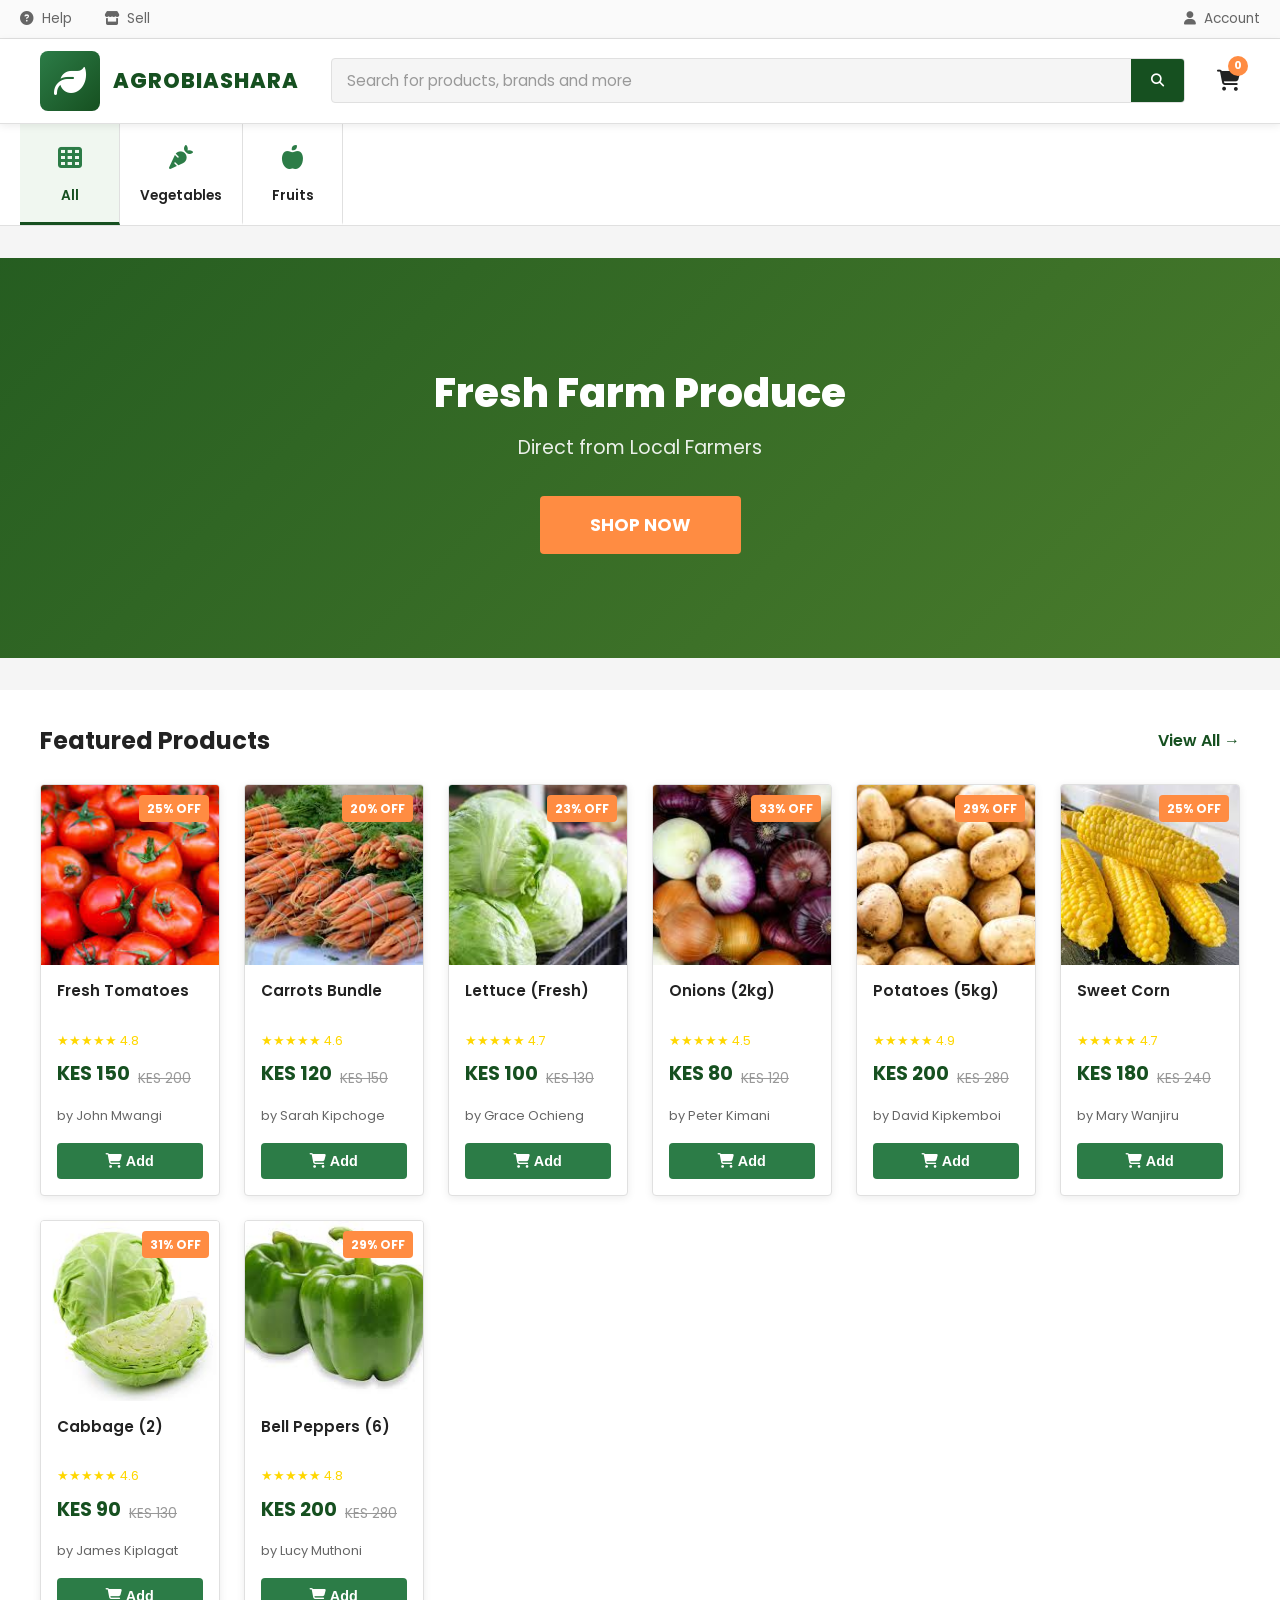
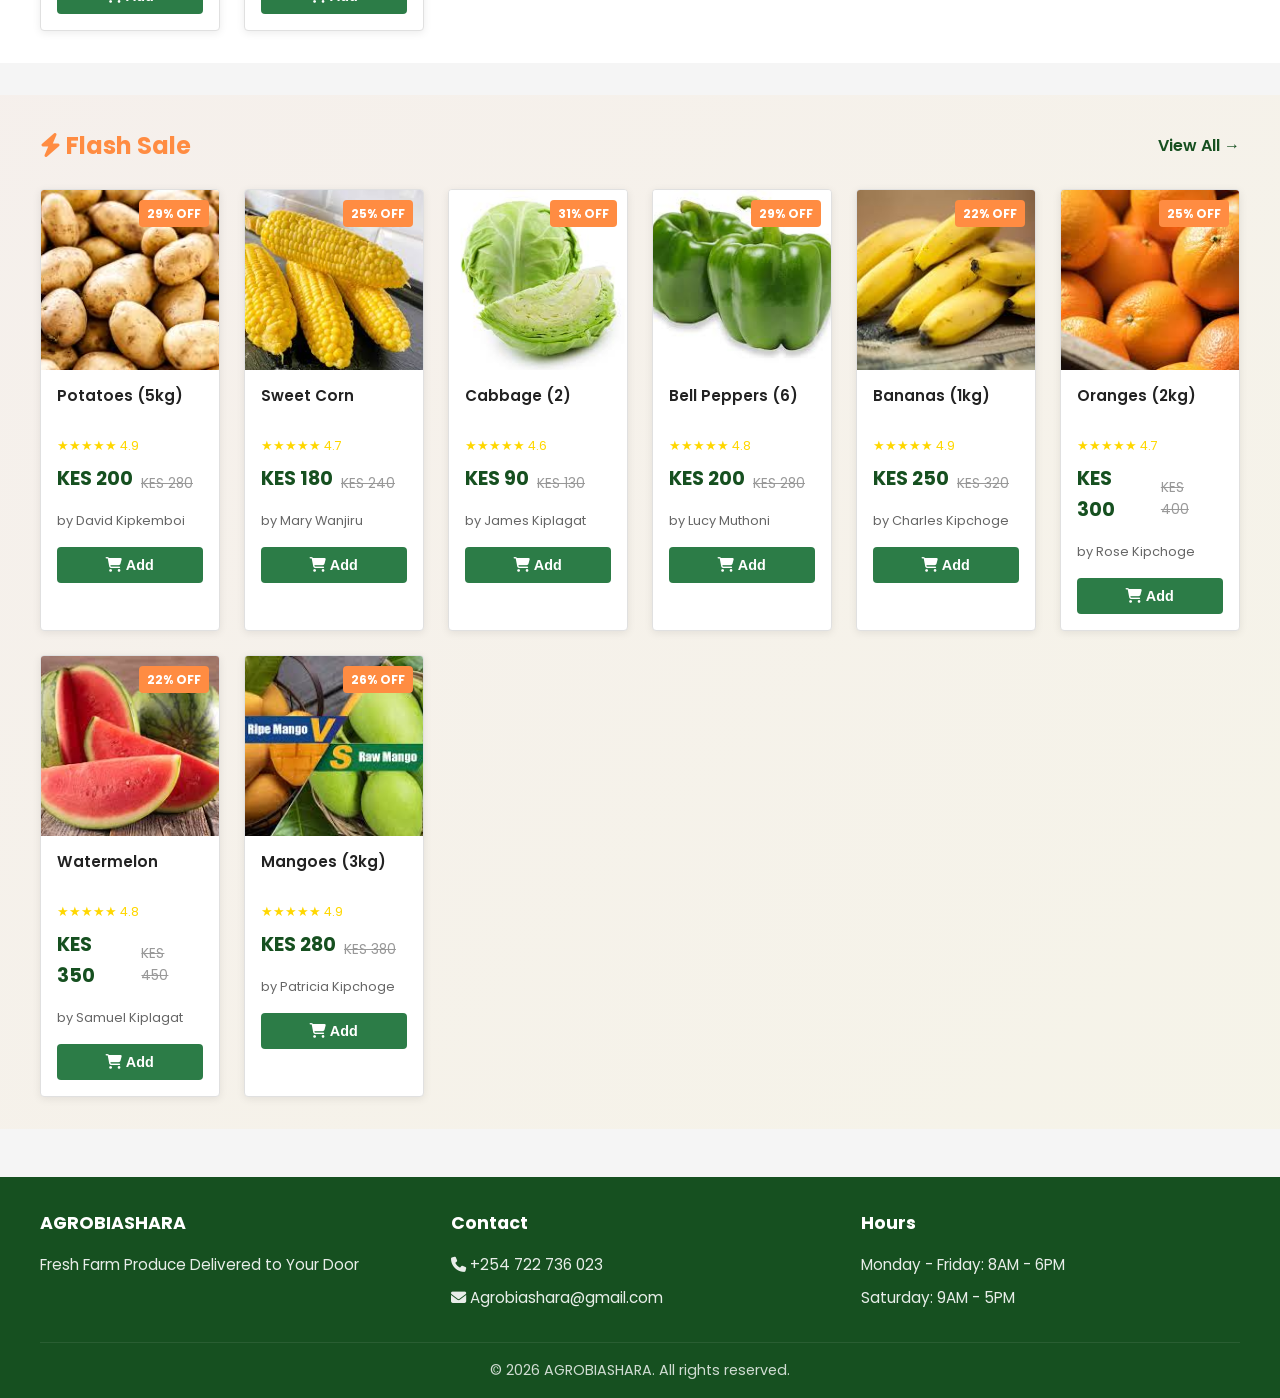
<file: index.html>
<!DOCTYPE html>
<html lang="en">
<head>
    <meta charset="UTF-8">
    <meta name="viewport" content="width=device-width, initial-scale=1.0">
    <title>AGROBIASHARA - Fresh Farm Produce</title>
    <link rel="stylesheet" href="css/style.css">
    <link rel="stylesheet" href="https://cdnjs.cloudflare.com/ajax/libs/font-awesome/6.4.0/css/all.min.css">
    <link href="https://fonts.googleapis.com/css2?family=Poppins:wght@300;400;500;600;700;800&display=swap" rel="stylesheet">
</head>
<body>
    <!-- Top Navigation Bar -->
    <div class="top-nav">
        <div class="container-fluid">
            <div class="nav-left">
                <a href="#help" class="nav-link"><i class="fas fa-question-circle"></i> Help</a>
                <a href="pages/register.html?role=farmer" class="nav-link"><i class="fas fa-store"></i> Sell</a>
            </div>
            <div class="nav-right">
                <a href="pages/login.html" class="nav-link"><i class="fas fa-user"></i> Account</a>
            </div>
        </div>
    </div>

    <!-- Main Header -->
    <header class="main-header">
        <div class="container-fluid">
            <div class="header-content">
                <!-- Logo -->
                <!-- [img src="images/logo.png" alt="AGROBIASHARA Logo" style="width:60px; height:60px; border-radius:8px;"] -->
                <a href="index.html" class="logo">
                    <div class="logo-placeholder">
                        <i class="fas fa-leaf"></i>
                    </div>
                    <span class="logo-text">AGROBIASHARA</span>
                </a>

                <!-- Search Bar -->
                <div class="search-bar">
                    <input type="text" placeholder="Search for products, brands and more" id="searchInput">
                    <button class="search-btn" onclick="searchProducts()" title="Search products"><i class="fas fa-search"></i></button>
                </div>

                <!-- Header Right -->
                <div class="header-right">
                    <a href="pages/cart.html" class="header-icon" title="Shopping Cart">
                        <i class="fas fa-shopping-cart"></i>
                        <span class="cart-badge" id="cartBadge">0</span>
                    </a>
                </div>
            </div>
        </div>
    </header>

    <!-- Categories -->
    <section class="categories">
        <div class="container-fluid">
            <div class="categories-scroll">
                <div class="category-item active" onclick="filterByCategory('all')">
                    <div class="category-icon">
                        <i class="fas fa-th"></i>
                    </div>
                    <span>All</span>
                </div>
                <div class="category-item" onclick="filterByCategory('vegetables')">
                    <div class="category-icon">
                        <i class="fas fa-carrot"></i>
                    </div>
                    <span>Vegetables</span>
                </div>
                <div class="category-item" onclick="filterByCategory('fruits')">
                    <div class="category-icon">
                        <i class="fas fa-apple-alt"></i>
                    </div>
                    <span>Fruits</span>
                </div>
            </div>
        </div>
    </section>

    <!-- Hero Banner -->
    <!-- [img src="images/hero-banner.jpg" alt="Fresh Farm Produce" style="width:100%; height:400px; object-fit:cover;"] -->
    <section class="hero-banner">
        <div class="banner-content">
            <h1>Fresh Farm Produce</h1>
            <p>Direct from Local Farmers</p>
            <a href="pages/products.html" class="btn-shop-now" title="Start shopping">SHOP NOW</a>
        </div>
    </section>

    <!-- Featured Products -->
    <section class="featured-section">
        <div class="container-fluid">
            <div class="section-header">
                <h2>Featured Products</h2>
                <a href="pages/products.html" class="view-all" title="View all products">View All →</a>
            </div>
            <div class="products-container" id="featuredProducts">
                <!-- Products loaded by JavaScript -->
            </div>
        </div>
    </section>

    <!-- Flash Sale -->
    <section class="flash-sale">
        <div class="container-fluid">
            <div class="section-header">
                <h2><i class="fas fa-bolt"></i> Flash Sale</h2>
                <a href="pages/products.html" class="view-all" title="View all flash sales">View All →</a>
            </div>
            <div class="products-container" id="flashSaleProducts">
                <!-- Flash sale products loaded by JavaScript -->
            </div>
        </div>
    </section>

    <!-- Footer -->
    <footer class="footer">
        <div class="container-fluid">
            <div class="footer-content">
                <div class="footer-section">
                    <h4>AGROBIASHARA</h4>
                    <p>Fresh Farm Produce Delivered to Your Door</p>
                </div>
                <div class="footer-section">
                    <h4>Contact</h4>
                    <p><i class="fas fa-phone"></i> +254 722 736 023</p>
                    <p><i class="fas fa-envelope"></i> Agrobiashara@gmail.com</p>
                </div>
                <div class="footer-section">
                    <h4>Hours</h4>
                    <p>Monday - Friday: 8AM - 6PM</p>
                    <p>Saturday: 9AM - 5PM</p>
                </div>
            </div>
            <div class="footer-bottom">
                <p>&copy; 2026 AGROBIASHARA. All rights reserved.</p>
            </div>
        </div>
    </footer>

    <script src="js/main.js"></script>
</body>
</html>
</file>
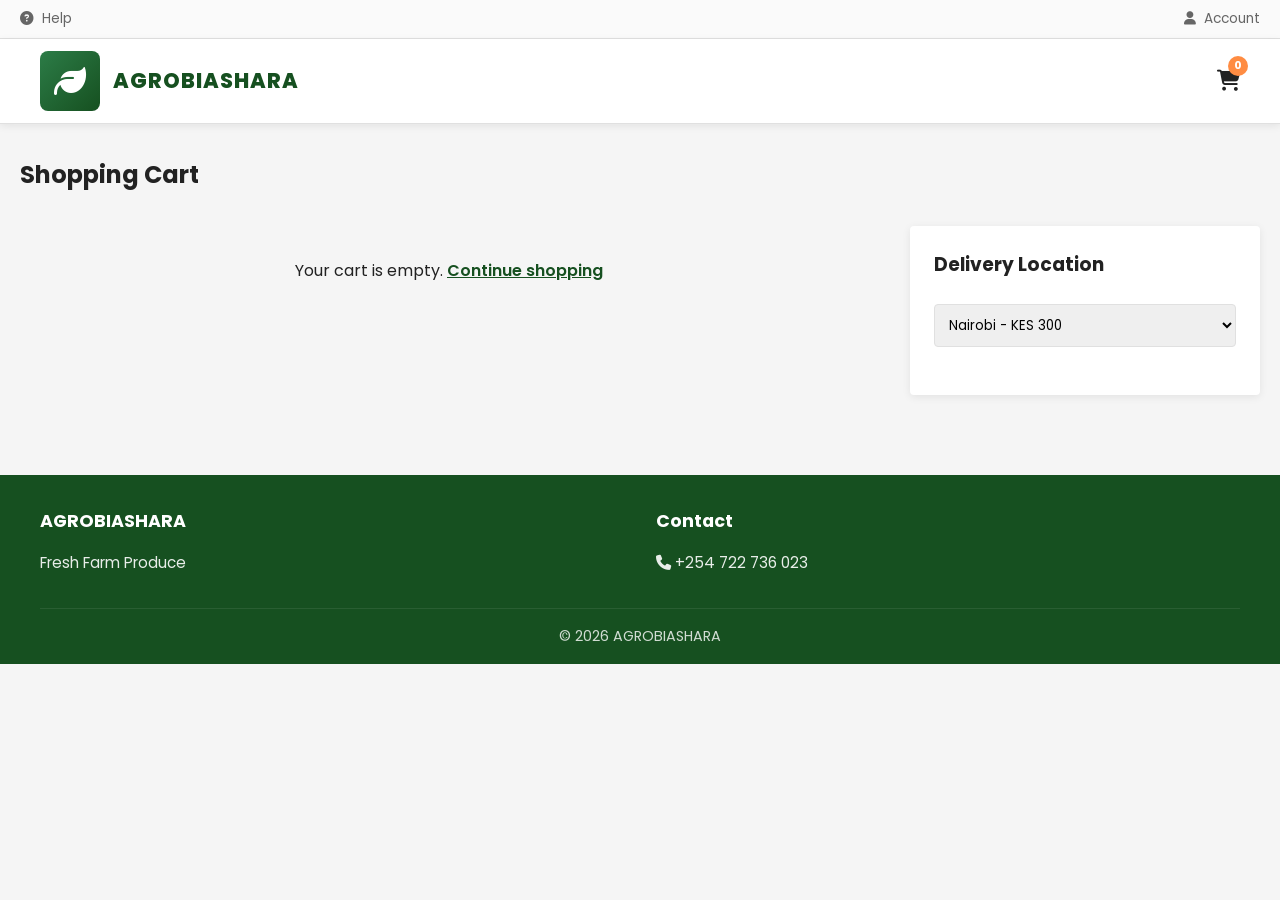
<file: pages/cart.html>
<!DOCTYPE html>
<html lang="en">
<head>
    <meta charset="UTF-8">
    <meta name="viewport" content="width=device-width, initial-scale=1.0">
    <title>Cart - AGROBIASHARA</title>
    <link rel="stylesheet" href="../css/style.css">
    <link rel="stylesheet" href="https://cdnjs.cloudflare.com/ajax/libs/font-awesome/6.4.0/css/all.min.css">
    <link href="https://fonts.googleapis.com/css2?family=Poppins:wght@300;400;500;600;700;800&display=swap" rel="stylesheet">
</head>
<body>
    <!-- Top Navigation -->
    <div class="top-nav">
        <div class="container-fluid">
            <div class="nav-left">
                <a href="#help" class="nav-link"><i class="fas fa-question-circle"></i> Help</a>
            </div>
            <div class="nav-right">
                <a href="login.html" class="nav-link"><i class="fas fa-user"></i> Account</a>
            </div>
        </div>
    </div>

    <!-- Main Header -->
    <header class="main-header">
        <div class="container-fluid">
            <div class="header-content">
                <!-- [img src="../images/logo.png" alt="AGROBIASHARA Logo" style="width:60px; height:60px; border-radius:8px;"] -->
                <a href="../index.html" class="logo">
                    <div class="logo-placeholder">
                        <i class="fas fa-leaf"></i>
                    </div>
                    <span class="logo-text">AGROBIASHARA</span>
                </a>
                <div style="flex: 1;"></div>
                <div class="header-right">
                    <a href="cart.html" class="header-icon" title="Shopping Cart">
                        <i class="fas fa-shopping-cart"></i>
                        <span class="cart-badge" id="cartBadge">0</span>
                    </a>
                </div>
            </div>
        </div>
    </header>

    <!-- Cart Content -->
    <section style="padding: 2rem 20px; max-width: 1400px; margin: 0 auto;">
        <h1 style="margin-bottom: 2rem;">Shopping Cart</h1>
        
        <div style="display: grid; grid-template-columns: 1fr 350px; gap: 2rem;">
            <div id="cartItems">
                <!-- Cart items loaded by JavaScript -->
            </div>

            <div>
                <div style="background: white; padding: 1.5rem; border-radius: 4px; box-shadow: var(--shadow);">
                    <h3 style="margin-bottom: 1.5rem;">Delivery Location</h3>
                    <select id="deliveryLocation" onchange="loadCart()" style="width: 100%; padding: 10px; border: 1px solid var(--border-color); border-radius: 4px; margin-bottom: 1.5rem; font-family: 'Poppins', sans-serif;" title="Select delivery location">
                        <option value="Nairobi">Nairobi - KES 300</option>
                        <option value="Kiambu">Kiambu - KES 400</option>
                        <option value="Nakuru">Nakuru - KES 600</option>
                        <option value="Kisumu">Kisumu - KES 800</option>
                        <option value="Mombasa">Mombasa - KES 900</option>
                        <option value="Kericho">Kericho - KES 700</option>
                        <option value="Eldoret">Eldoret - KES 750</option>
                        <option value="Machakos">Machakos - KES 500</option>
                        <option value="Nyeri">Nyeri - KES 550</option>
                        <option value="Thika">Thika - KES 350</option>
                        <option value="Naivasha">Naivasha - KES 550</option>
                        <option value="Meru">Meru - KES 850</option>
                        <option value="Kakamega">Kakamega - KES 900</option>
                        <option value="Other">Other - KES 1000</option>
                    </select>

                    <div id="cartSummary">
                        <!-- Summary loaded by JavaScript -->
                    </div>
                </div>
            </div>
        </div>
    </section>

    <!-- Footer -->
    <footer class="footer">
        <div class="container-fluid">
            <div class="footer-content">
                <div class="footer-section">
                    <h4>AGROBIASHARA</h4>
                    <p>Fresh Farm Produce</p>
                </div>
                <div class="footer-section">
                    <h4>Contact</h4>
                    <p><i class="fas fa-phone"></i> +254 722 736 023</p>
                </div>
            </div>
            <div class="footer-bottom">
                <p>&copy; 2026 AGROBIASHARA</p>
            </div>
        </div>
    </footer>

    <script src="../js/main.js"></script>
</body>
</html>
</file>
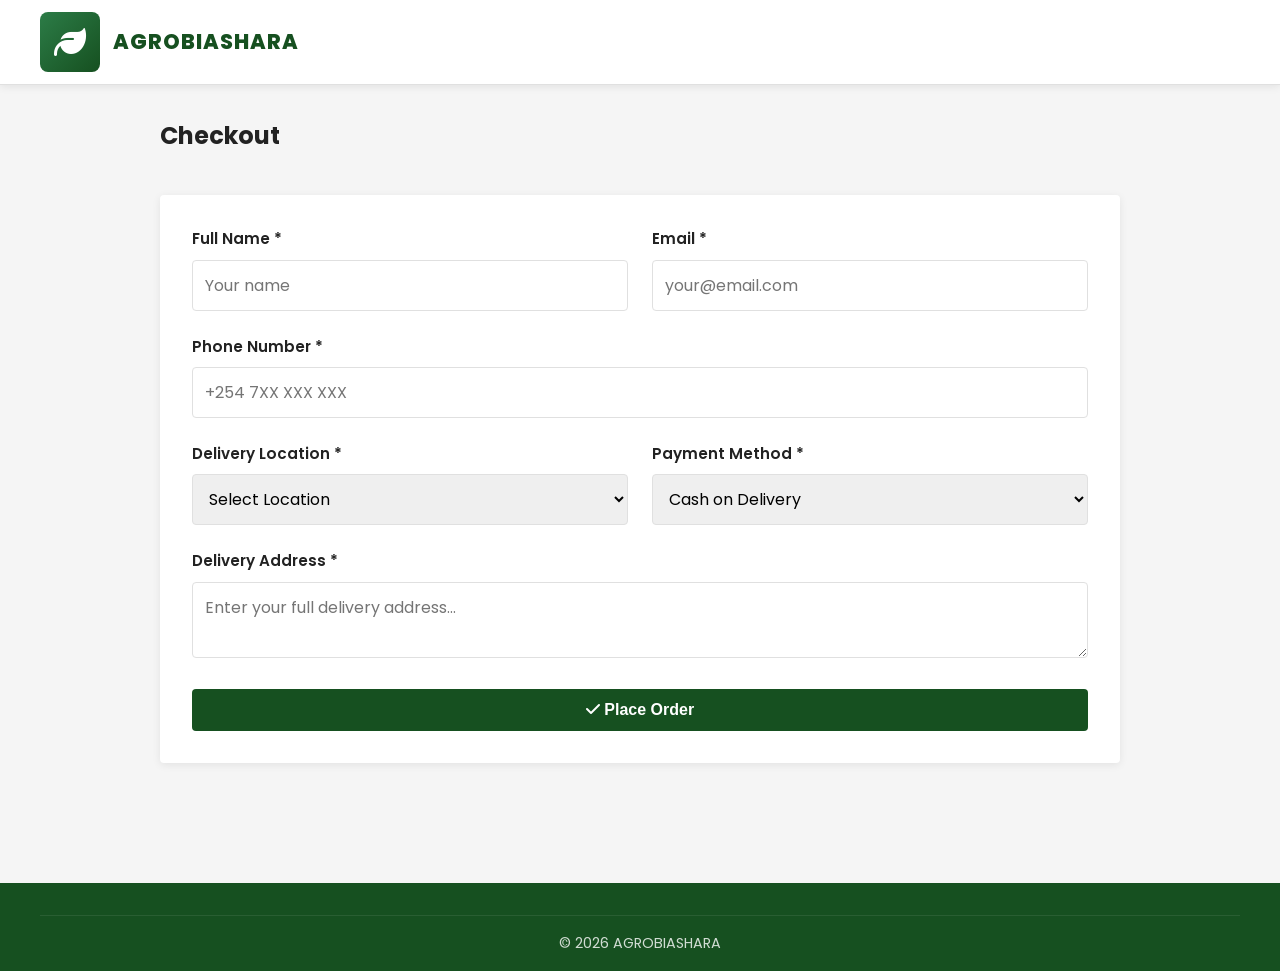
<file: pages/checkout.html>
<!DOCTYPE html>
<html lang="en">
<head>
    <meta charset="UTF-8">
    <meta name="viewport" content="width=device-width, initial-scale=1.0">
    <title>Checkout - AGROBIASHARA</title>
    <link rel="stylesheet" href="../css/style.css">
    <link rel="stylesheet" href="https://cdnjs.cloudflare.com/ajax/libs/font-awesome/6.4.0/css/all.min.css">
    <link href="https://fonts.googleapis.com/css2?family=Poppins:wght@300;400;500;600;700;800&display=swap" rel="stylesheet">
</head>
<body>
    <!-- Main Header -->
    <header class="main-header">
        <div class="container-fluid">
            <div class="header-content">
                <!-- [img src="../images/logo.png" alt="AGROBIASHARA Logo" style="width:60px; height:60px; border-radius:8px;"] -->
                <a href="../index.html" class="logo">
                    <div class="logo-placeholder">
                        <i class="fas fa-leaf"></i>
                    </div>
                    <span class="logo-text">AGROBIASHARA</span>
                </a>
            </div>
        </div>
    </header>

    <!-- Checkout Form -->
    <section style="padding: 2rem 20px; max-width: 1000px; margin: 0 auto;">
        <h1 style="margin-bottom: 2rem;">Checkout</h1>
        
        <form id="checkoutForm" class="form-container" style="max-width: 100%; background: white;">
            <div style="display: grid; grid-template-columns: 1fr 1fr; gap: 1.5rem;">
                <div class="form-group">
                    <label>Full Name *</label>
                    <input type="text" required placeholder="Your name" title="Enter your full name">
                </div>
                <div class="form-group">
                    <label>Email *</label>
                    <input type="email" required placeholder="your@email.com" title="Enter your email address">
                </div>
            </div>

            <div class="form-group">
                <label>Phone Number *</label>
                <input type="tel" required placeholder="+254 7XX XXX XXX" title="Enter your phone number">
            </div>

            <div style="display: grid; grid-template-columns: 1fr 1fr; gap: 1.5rem;">
                <div class="form-group">
                    <label>Delivery Location *</label>
                    <select id="deliveryLocation" required title="Select delivery location">
                        <option value="">Select Location</option>
                        <option value="Nairobi">Nairobi</option>
                        <option value="Kiambu">Kiambu</option>
                        <option value="Nakuru">Nakuru</option>
                        <option value="Kisumu">Kisumu</option>
                        <option value="Mombasa">Mombasa</option>
                        <option value="Kericho">Kericho</option>
                        <option value="Eldoret">Eldoret</option>
                        <option value="Machakos">Machakos</option>
                        <option value="Nyeri">Nyeri</option>
                        <option value="Thika">Thika</option>
                        <option value="Naivasha">Naivasha</option>
                        <option value="Meru">Meru</option>
                        <option value="Kakamega">Kakamega</option>
                        <option value="Other">Other</option>
                    </select>
                </div>
                <div class="form-group">
                    <label>Payment Method *</label>
                    <select required title="Select payment method">
                        <option value="cash">Cash on Delivery</option>
                        <option value="mpesa">M-Pesa</option>
                    </select>
                </div>
            </div>

            <div class="form-group">
                <label>Delivery Address *</label>
                <textarea required placeholder="Enter your full delivery address..." title="Enter your delivery address"></textarea>
            </div>

            <button type="button" class="form-submit" onclick="processCheckout()" title="Place your order">
                <i class="fas fa-check"></i> Place Order
            </button>
        </form>
    </section>

    <!-- Footer -->
    <footer class="footer">
        <div class="container-fluid">
            <div class="footer-bottom">
                <p>&copy; 2026 AGROBIASHARA</p>
            </div>
        </div>
    </footer>

    <script src="../js/main.js"></script>
</body>
</html>
</file>
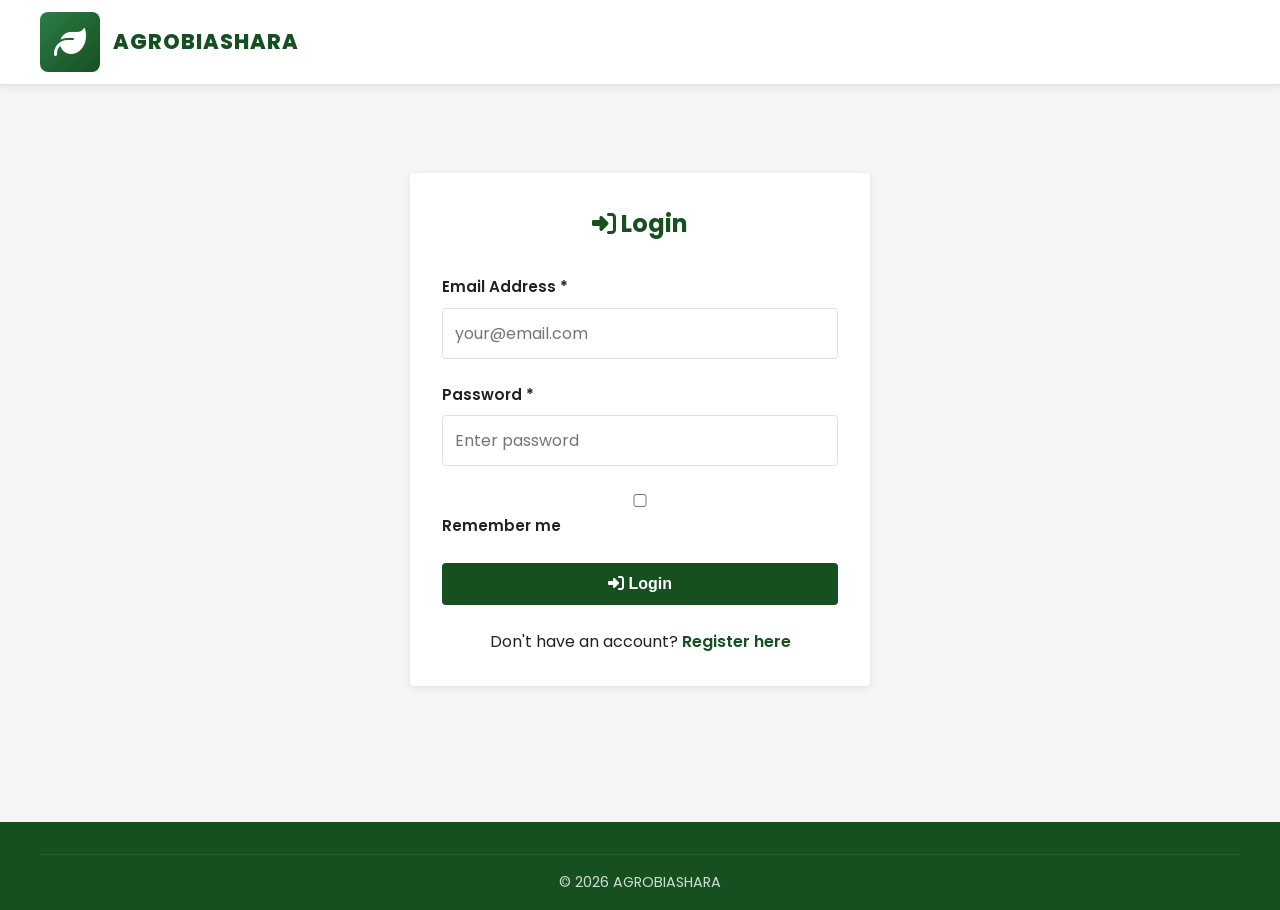
<file: pages/login.html>
<!DOCTYPE html>
<html lang="en">
<head>
    <meta charset="UTF-8">
    <meta name="viewport" content="width=device-width, initial-scale=1.0">
    <title>Login - AGROBIASHARA</title>
    <link rel="stylesheet" href="../css/style.css">
    <link rel="stylesheet" href="https://cdnjs.cloudflare.com/ajax/libs/font-awesome/6.4.0/css/all.min.css">
    <link href="https://fonts.googleapis.com/css2?family=Poppins:wght@300;400;500;600;700;800&display=swap" rel="stylesheet">
</head>
<body>
    <!-- Main Header -->
    <header class="main-header">
        <div class="container-fluid">
            <div class="header-content">
                <!-- [img src="../images/logo.png" alt="AGROBIASHARA Logo" style="width:60px; height:60px; border-radius:8px;"] -->
                <a href="../index.html" class="logo">
                    <div class="logo-placeholder">
                        <i class="fas fa-leaf"></i>
                    </div>
                    <span class="logo-text">AGROBIASHARA</span>
                </a>
            </div>
        </div>
    </header>

    <!-- Login Form -->
    <section style="padding: 3rem 20px; max-width: 500px; margin: 0 auto;">
        <div class="form-container">
            <h2 style="text-align: center; margin-bottom: 2rem; color: var(--primary-green);">
                <i class="fas fa-sign-in-alt"></i> Login
            </h2>
            
            <form onsubmit="handleLogin(event)" title="Login form">
                <div class="form-group">
                    <label>Email Address *</label>
                    <input type="email" required placeholder="your@email.com" title="Enter your email">
                </div>

                <div class="form-group">
                    <label>Password *</label>
                    <input type="password" required placeholder="Enter password" title="Enter your password">
                </div>

                <div class="form-group">
                    <label>
                        <input type="checkbox" title="Remember me"> Remember me
                    </label>
                </div>

                <button type="submit" class="form-submit" title="Sign in to your account">
                    <i class="fas fa-sign-in-alt"></i> Login
                </button>
            </form>

            <div style="text-align: center; margin-top: 1.5rem;">
                <p>Don't have an account? <a href="register.html" style="color: var(--primary-green); font-weight: 600; text-decoration: none;" title="Create new account">Register here</a></p>
            </div>
        </div>
    </section>

    <!-- Footer -->
    <footer class="footer">
        <div class="container-fluid">
            <div class="footer-bottom">
                <p>&copy; 2026 AGROBIASHARA</p>
            </div>
        </div>
    </footer>

    <script src="../js/main.js"></script>
</body>
</html>
</file>
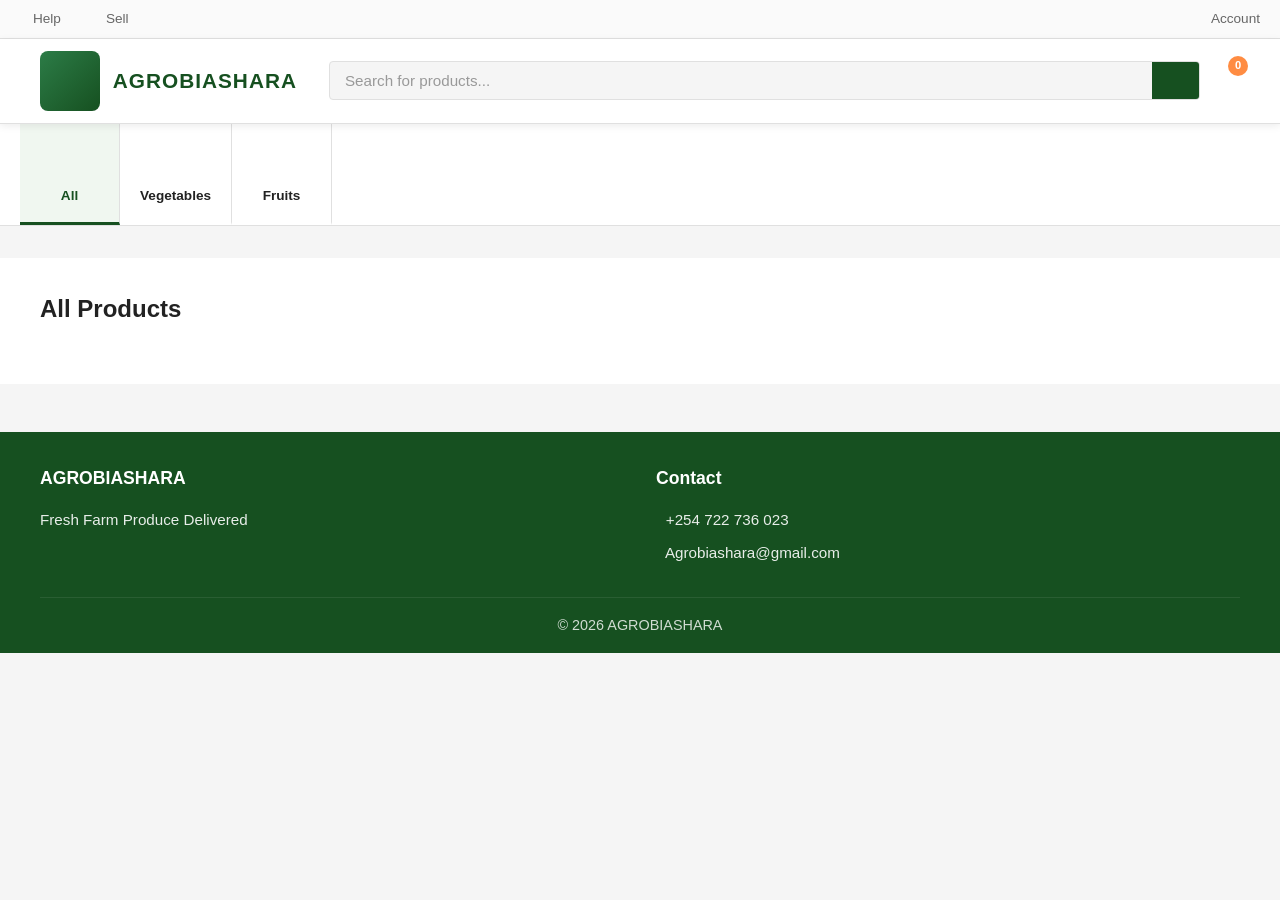
<file: pages/order-confirmation.html>
<!DOCTYPE html>
<html lang="en">
<head>
    <meta charset="UTF-8">
    <meta name="viewport" content="width=device-width, initial-scale=1.0">
    <title>Order Confirmed - AGROBIASHARA</title>
    <link rel="stylesheet" href="../css/style.css">
    <link rel="stylesheet" href="https://cdnjs.cloudflare.com/ajax/libs/font-awesome/6.4.0/css/all.min.css">
    <link href="https://fonts.googleapis.com/css2?family=Poppins:wght@300;400;500;600;700;800&display=swap" rel="stylesheet">
</head>
<body>
    <!-- Main Header -->
    <header class="main-header">
        <div class="container-fluid">
            <div class="header-content">
                <!-- [img src="../images/logo.png" alt="AGROBIASHARA Logo" style="width:60px; height:60px; border-radius:8px;"] -->
                <a href="../index.html" class="logo">
                    <div class="logo-placeholder">
                        <i class="fas fa-leaf"></i>
                    </div>
                    <span class="logo-text">AGROBIASHARA</span>
                </a>
            </div>
        </div>
    </header>

    <!-- Order Confirmation -->
    <section style="padding: 3rem 20px; max-width: 800px; margin: 0 auto; text-align: center;">
        <div id="orderDetails">
            <!-- Order details loaded by JavaScript -->
        </div>
    </section>

    <!-- Footer -->
    <footer class="footer">
        <div class="container-fluid">
            <div class="footer-bottom">
                <p>&copy; 2026 AGROBIASHARA</p>
            </div>
        </div>
    </footer>

    <script src="../js/main.js"></script>
</body>
</html>
</file>
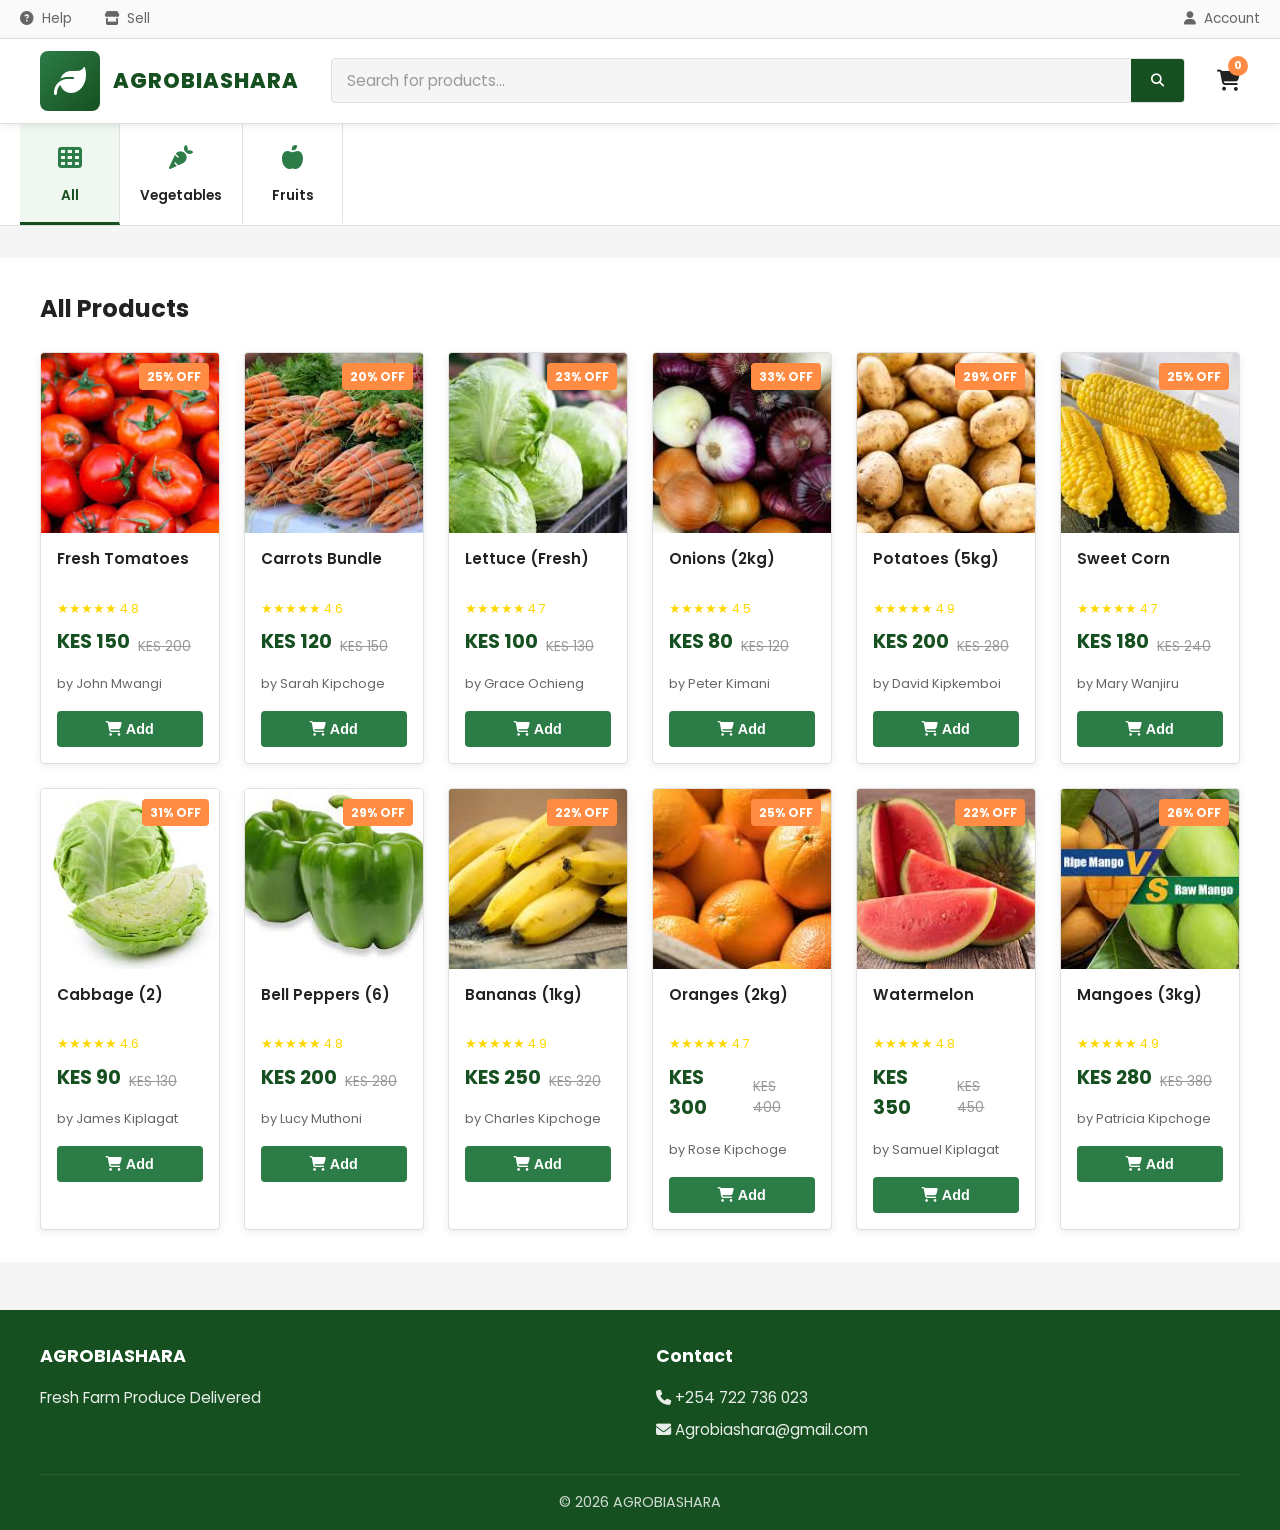
<file: pages/products.html>
<!DOCTYPE html>
<html lang="en">
<head>
    <meta charset="UTF-8">
    <meta name="viewport" content="width=device-width, initial-scale=1.0">
    <title>Products - AGROBIASHARA</title>
    <link rel="stylesheet" href="../css/style.css">
    <link rel="stylesheet" href="https://cdnjs.cloudflare.com/ajax/libs/font-awesome/6.4.0/css/all.min.css">
    <link href="https://fonts.googleapis.com/css2?family=Poppins:wght@300;400;500;600;700;800&display=swap" rel="stylesheet">
</head>
<body>
    <!-- Top Navigation -->
    <div class="top-nav">
        <div class="container-fluid">
            <div class="nav-left">
                <a href="#help" class="nav-link"><i class="fas fa-question-circle"></i> Help</a>
                <a href="register.html?role=farmer" class="nav-link"><i class="fas fa-store"></i> Sell</a>
            </div>
            <div class="nav-right">
                <a href="login.html" class="nav-link"><i class="fas fa-user"></i> Account</a>
            </div>
        </div>
    </div>

    <!-- Main Header -->
    <header class="main-header">
        <div class="container-fluid">
            <div class="header-content">
                <!-- [img src="../images/logo.png" alt="AGROBIASHARA Logo" style="width:60px; height:60px; border-radius:8px;"] -->
                <a href="../index.html" class="logo">
                    <div class="logo-placeholder">
                        <i class="fas fa-leaf"></i>
                    </div>
                    <span class="logo-text">AGROBIASHARA</span>
                </a>
                <div class="search-bar">
                    <input type="text" placeholder="Search for products..." id="searchInput">
                    <button class="search-btn" onclick="searchProducts()" title="Search products"><i class="fas fa-search"></i></button>
                </div>
                <div class="header-right">
                    <a href="cart.html" class="header-icon" title="Shopping Cart">
                        <i class="fas fa-shopping-cart"></i>
                        <span class="cart-badge" id="cartBadge">0</span>
                    </a>
                </div>
            </div>
        </div>
    </header>

    <!-- Categories -->
    <section class="categories">
        <div class="container-fluid">
            <div class="categories-scroll">
                <div class="category-item active" onclick="filterByCategory('all')">
                    <div class="category-icon"><i class="fas fa-th"></i></div>
                    <span>All</span>
                </div>
                <div class="category-item" onclick="filterByCategory('vegetables')">
                    <div class="category-icon"><i class="fas fa-carrot"></i></div>
                    <span>Vegetables</span>
                </div>
                <div class="category-item" onclick="filterByCategory('fruits')">
                    <div class="category-icon"><i class="fas fa-apple-alt"></i></div>
                    <span>Fruits</span>
                </div>
            </div>
        </div>
    </section>

    <!-- Products -->
    <section class="featured-section">
        <div class="container-fluid">
            <div class="section-header">
                <h2>All Products</h2>
            </div>
            <div class="products-container" id="productsContainer">
                <!-- Products loaded by JavaScript -->
            </div>
        </div>
    </section>

    <!-- Footer -->
    <footer class="footer">
        <div class="container-fluid">
            <div class="footer-content">
                <div class="footer-section">
                    <h4>AGROBIASHARA</h4>
                    <p>Fresh Farm Produce Delivered</p>
                </div>
                <div class="footer-section">
                    <h4>Contact</h4>
                    <p><i class="fas fa-phone"></i> +254 722 736 023</p>
                    <p><i class="fas fa-envelope"></i> Agrobiashara@gmail.com</p>
                </div>
            </div>
            <div class="footer-bottom">
                <p>&copy; 2026 AGROBIASHARA</p>
            </div>
        </div>
    </footer>

    <script src="../js/main.js"></script>
</body>
</html>
</file>
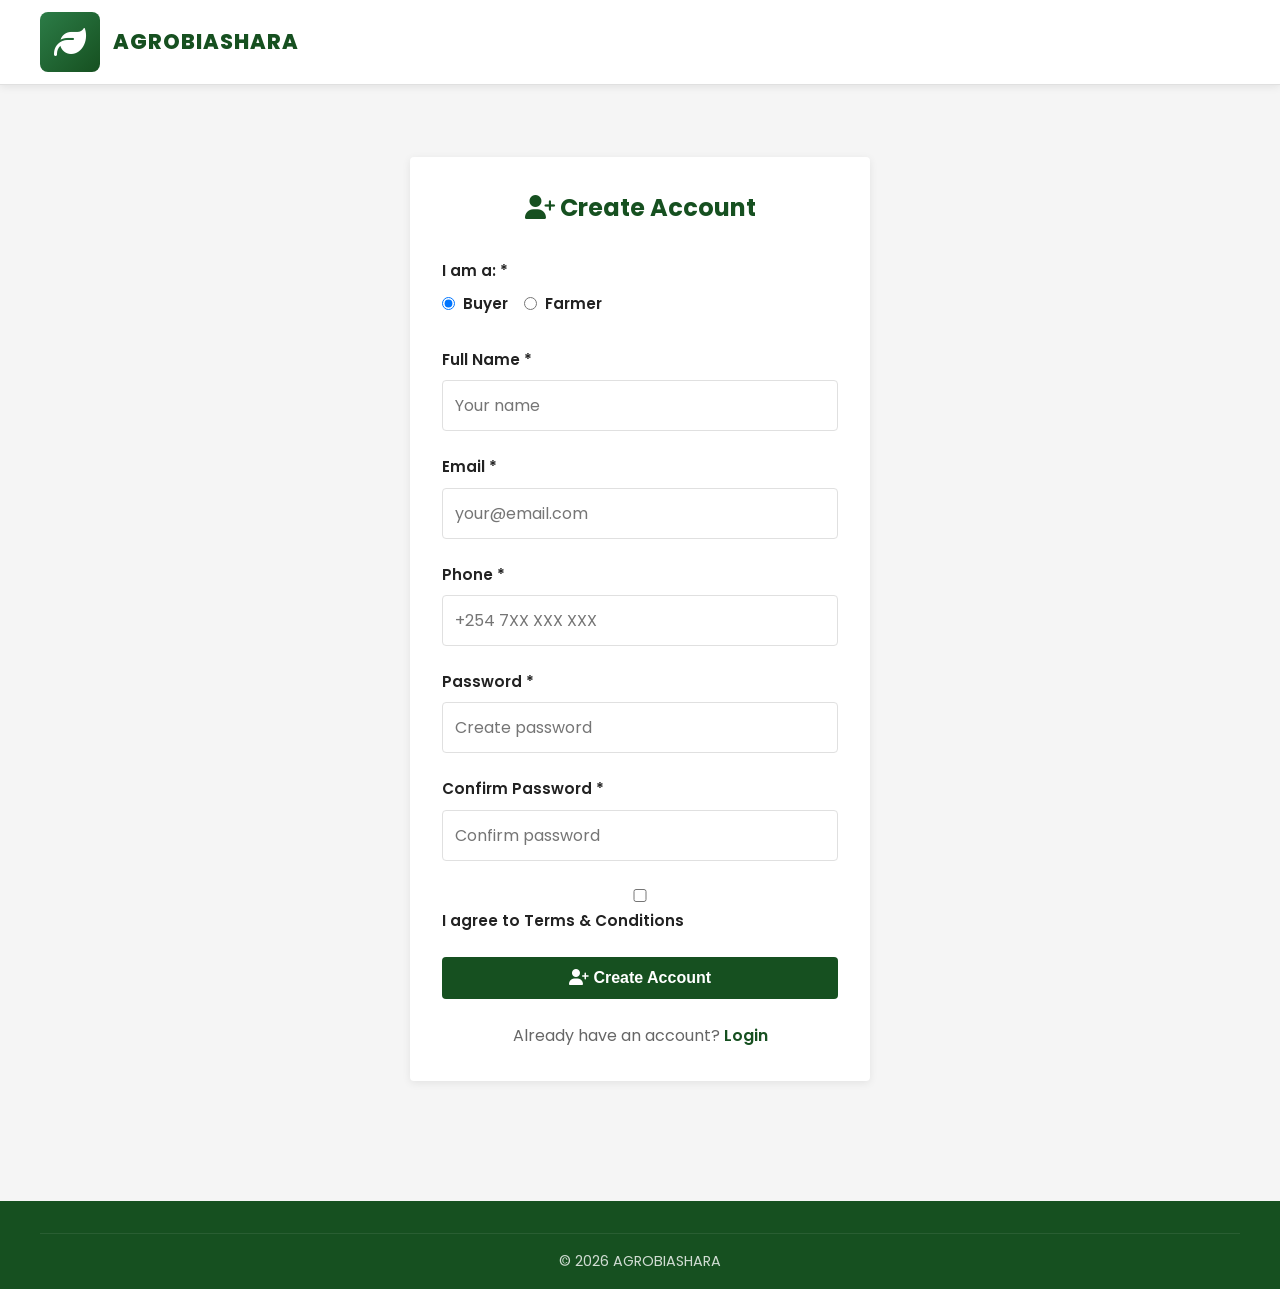
<file: pages/register.html>
<!DOCTYPE html>
<html lang="en">
<head>
    <meta charset="UTF-8">
    <meta name="viewport" content="width=device-width, initial-scale=1.0">
    <title>Register - AGROBIASHARA</title>
    <link rel="stylesheet" href="../css/style.css">
    <link rel="stylesheet" href="https://cdnjs.cloudflare.com/ajax/libs/font-awesome/6.4.0/css/all.min.css">
    <link href="https://fonts.googleapis.com/css2?family=Poppins:wght@300;400;500;600;700;800&display=swap" rel="stylesheet">
</head>
<body>
    <!-- Main Header -->
    <header class="main-header">
        <div class="container-fluid">
            <div class="header-content">
                <!-- [img src="../images/logo.png" alt="AGROBIASHARA Logo" style="width:60px; height:60px; border-radius:8px;"] -->
                <a href="../index.html" class="logo">
                    <div class="logo-placeholder">
                        <i class="fas fa-leaf"></i>
                    </div>
                    <span class="logo-text">AGROBIASHARA</span>
                </a>
            </div>
        </div>
    </header>

    <!-- Register Form -->
    <section style="padding: 2rem 20px; max-width: 500px; margin: 0 auto;">
        <form class="form-container" onsubmit="handleRegister(event)" title="Registration form">
            <h2 style="text-align: center; margin-bottom: 2rem; color: var(--primary-green);">
                <i class="fas fa-user-plus"></i> Create Account
            </h2>

            <div class="form-group">
                <label>I am a: *</label>
                <div style="display: flex; gap: 1rem;">
                    <label style="display: flex; align-items: center; gap: 0.5rem;">
                        <input type="radio" name="role" value="buyer" checked title="Register as buyer"> Buyer
                    </label>
                    <label style="display: flex; align-items: center; gap: 0.5rem;">
                        <input type="radio" name="role" value="farmer" title="Register as farmer"> Farmer
                    </label>
                </div>
            </div>

            <div class="form-group">
                <label>Full Name *</label>
                <input type="text" required placeholder="Your name" title="Enter your full name">
            </div>

            <div class="form-group">
                <label>Email *</label>
                <input type="email" required placeholder="your@email.com" title="Enter your email">
            </div>

            <div class="form-group">
                <label>Phone *</label>
                <input type="tel" required placeholder="+254 7XX XXX XXX" title="Enter your phone number">
            </div>

            <div class="form-group">
                <label>Password *</label>
                <input type="password" required placeholder="Create password" title="Create a password">
            </div>

            <div class="form-group">
                <label>Confirm Password *</label>
                <input type="password" required placeholder="Confirm password" title="Confirm your password">
            </div>

            <div id="farmerFields" style="display: none;">
                <div class="form-group">
                    <label>Farm Name</label>
                    <input type="text" placeholder="Your farm name" title="Enter your farm name">
                </div>
                <div class="form-group">
                    <label>Farm Location</label>
                    <input type="text" placeholder="County/Region" title="Enter your farm location">
                </div>
            </div>

            <div class="form-group">
                <label>
                    <input type="checkbox" required title="Accept terms and conditions"> I agree to Terms & Conditions
                </label>
            </div>

            <button type="submit" class="form-submit" title="Create your account">
                <i class="fas fa-user-plus"></i> Create Account
            </button>

            <p style="text-align: center; margin-top: 1.5rem; color: var(--light-text);">
                Already have an account? <a href="login.html" style="color: var(--primary-green); font-weight: 600; text-decoration: none;" title="Login to account">Login</a>
            </p>
        </form>
    </section>

    <!-- Footer -->
    <footer class="footer">
        <div class="container-fluid">
            <div class="footer-bottom">
                <p>&copy; 2026 AGROBIASHARA</p>
            </div>
        </div>
    </footer>

    <script>
        // Show/hide farmer fields based on role selection
        document.querySelectorAll('input[name="role"]').forEach(radio => {
            radio.addEventListener('change', function() {
                document.getElementById('farmerFields').style.display = this.value === 'farmer' ? 'block' : 'none';
            });
        });
    </script>
    <script src="../js/main.js"></script>
</body>
</html>
</file>
<file: css/style.css>
/* ===== CSS VARIABLES ===== */
:root {
    --primary-green: #165020;
    --secondary-green: #2c7c47;
    --accent-orange: #ff8c42;
    --accent-yellow: #ffd700;
    --dark-text: #222;
    --light-text: #666;
    --border-color: #e0e0e0;
    --shadow: 0 2px 8px rgba(0,0,0,0.08);
    --shadow-lg: 0 4px 16px rgba(0,0,0,0.15);
}

/* ===== GLOBAL STYLES ===== */
* {
    margin: 0;
    padding: 0;
    box-sizing: border-box;
}

html {
    scroll-behavior: smooth;
}

body {
    font-family: 'Poppins', sans-serif;
    color: var(--dark-text);
    line-height: 1.6;
    background: #f5f5f5;
}

.container-fluid {
    max-width: 100%;
    padding: 0 20px;
    margin: 0 auto;
}

/* ===== TOP NAVIGATION ===== */
.top-nav {
    background: #fafafa;
    border-bottom: 1px solid var(--border-color);
    padding: 8px 0;
    font-size: 0.85rem;
}

.top-nav .container-fluid {
    display: flex;
    justify-content: space-between;
    align-items: center;
    max-width: 1400px;
    margin: 0 auto;
}

.nav-left, .nav-right {
    display: flex;
    gap: 2rem;
}

.nav-link {
    color: var(--light-text);
    text-decoration: none;
    transition: color 0.3s;
    display: flex;
    align-items: center;
    gap: 0.5rem;
    cursor: pointer;
}

.nav-link:hover {
    color: var(--primary-green);
}

/* ===== MAIN HEADER ===== */
.main-header {
    background: white;
    border-bottom: 1px solid var(--border-color);
    padding: 12px 0;
    position: sticky;
    top: 0;
    z-index: 100;
    box-shadow: var(--shadow);
}

.header-content {
    display: flex;
    align-items: center;
    gap: 2rem;
    max-width: 1400px;
    margin: 0 auto;
    padding: 0 20px;
}

/* Logo */
.logo {
    display: flex;
    align-items: center;
    gap: 0.8rem;
    flex-shrink: 0;
    text-decoration: none;
    color: var(--primary-green);
    font-weight: 800;
    font-size: 1.3rem;
}

.logo-placeholder {
    width: 60px;
    height: 60px;
    background: linear-gradient(135deg, var(--secondary-green), var(--primary-green));
    border-radius: 8px;
    display: flex;
    align-items: center;
    justify-content: center;
    font-size: 2rem;
    color: white;
}

.logo-text {
    letter-spacing: 1px;
}

/* Search Bar */
.search-bar {
    flex: 1;
    display: flex;
    background: #f5f5f5;
    border-radius: 4px;
    overflow: hidden;
    border: 1px solid var(--border-color);
}

.search-bar input {
    flex: 1;
    border: none;
    background: transparent;
    padding: 10px 15px;
    font-family: 'Poppins', sans-serif;
    font-size: 0.95rem;
    outline: none;
}

.search-bar input::placeholder {
    color: #999;
}

.search-btn {
    background: var(--primary-green);
    color: white;
    border: none;
    padding: 10px 20px;
    cursor: pointer;
    transition: background 0.3s;
    font-weight: 600;
}

.search-btn:hover {
    background: var(--secondary-green);
}

/* Header Right */
.header-right {
    display: flex;
    gap: 1.5rem;
    align-items: center;
}

.header-icon {
    color: var(--dark-text);
    font-size: 1.3rem;
    position: relative;
    text-decoration: none;
    transition: color 0.3s;
    cursor: pointer;
}

.header-icon:hover {
    color: var(--primary-green);
}

.cart-badge {
    position: absolute;
    top: -8px;
    right: -8px;
    background: var(--accent-orange);
    color: white;
    border-radius: 50%;
    width: 20px;
    height: 20px;
    display: flex;
    align-items: center;
    justify-content: center;
    font-size: 0.7rem;
    font-weight: bold;
}

/* ===== HERO BANNER ===== */
.hero-banner {
    background: linear-gradient(135deg, rgba(22, 80, 28, 0.7) 0%, rgba(74,124,44,0.7) 100%), #4a7c2c;
    background-size: cover;
    background-position: center;
    color: white;
    padding: 80px 20px;
    text-align: center;
    margin-bottom: 2rem;
    min-height: 400px;
    display: flex;
    align-items: center;
    justify-content: center;
    /* DIRECTIVE: Set background-image: url('images/hero-banner.jpg') to use custom image */
}

.banner-content h1 {
    font-size: 2.5rem;
    margin-bottom: 0.5rem;
    font-weight: 800;
}

.banner-content p {
    font-size: 1.2rem;
    margin-bottom: 2rem;
    opacity: 0.9;
}

.btn-shop-now {
    display: inline-block;
    background: var(--accent-orange);
    color: white;
    padding: 15px 50px;
    border-radius: 4px;
    text-decoration: none;
    font-weight: 700;
    font-size: 1.1rem;
    transition: all 0.3s;
    border: none;
    cursor: pointer;
}

.btn-shop-now:hover {
    background: #ff7a2a;
    transform: translateY(-2px);
    box-shadow: var(--shadow-lg);
}

/* ===== CATEGORIES ===== */
.categories {
    background: white;
    border-bottom: 1px solid var(--border-color);
    padding: 0;
    margin-bottom: 2rem;
}

.categories-scroll {
    display: flex;
    gap: 0;
    overflow-x: auto;
    padding: 0;
    max-width: 1400px;
    margin: 0 auto;
}

.category-item {
    flex-shrink: 0;
    padding: 15px 20px;
    text-align: center;
    cursor: pointer;
    border-bottom: 3px solid transparent;
    transition: all 0.3s;
    min-width: 100px;
    border-right: 1px solid var(--border-color);
}

.category-item:hover {
    background: #f9f9f9;
    border-bottom-color: var(--primary-green);
}

.category-item.active {
    background: #f0f7f0;
    border-bottom-color: var(--primary-green);
    color: var(--primary-green);
}

.category-icon {
    font-size: 1.5rem;
    margin-bottom: 0.5rem;
    color: var(--secondary-green);
}

.category-item span {
    display: block;
    font-size: 0.85rem;
    font-weight: 600;
}

/* ===== FEATURED SECTION ===== */
.featured-section,
.flash-sale {
    background: white;
    padding: 2rem 20px;
    margin-bottom: 2rem;
    max-width: 1400px;
    margin-left: auto;
    margin-right: auto;
}

.section-header {
    display: flex;
    justify-content: space-between;
    align-items: center;
    margin-bottom: 1.5rem;
}

.section-header h2 {
    font-size: 1.5rem;
    color: var(--dark-text);
}

.view-all {
    color: var(--primary-green);
    text-decoration: none;
    font-weight: 600;
    transition: color 0.3s;
    cursor: pointer;
}

.view-all:hover {
    color: var(--secondary-green);
}

/* ===== PRODUCTS CONTAINER ===== */
.products-container {
    display: grid;
    grid-template-columns: repeat(auto-fill, minmax(180px, 1fr));
    gap: 1.5rem;
}

.product-card {
    background: white;
    border-radius: 4px;
    overflow: hidden;
    box-shadow: var(--shadow);
    transition: all 0.3s;
    cursor: pointer;
    border: 1px solid var(--border-color);
}

.product-card:hover {
    box-shadow: var(--shadow-lg);
    transform: translateY(-3px);
}

.product-image {
    width: 100%;
    height: 180px;
    background: linear-gradient(135deg, var(--secondary-green), var(--primary-green));
    display: flex;
    align-items: center;
    justify-content: center;
    font-size: 80px;
    color: rgba(255,255,255,0.2);
    position: relative;
    overflow: hidden;
    /* [img src="images/product-{id}.jpg" alt="Product" style="width:100%; height:100%; object-fit:cover;"] */
}

.product-image img {
    width: 100%;
    height: 100%;
    object-fit: cover;
}

.product-badge {
    position: absolute;
    top: 10px;
    right: 10px;
    background: var(--accent-orange);
    color: white;
    padding: 4px 8px;
    border-radius: 4px;
    font-size: 0.75rem;
    font-weight: bold;
}

.product-info {
    padding: 1rem;
}

.product-name {
    font-weight: 600;
    color: var(--dark-text);
    margin-bottom: 0.5rem;
    font-size: 0.95rem;
    line-height: 1.3;
    min-height: 2.6rem;
}

.product-rating {
    color: var(--accent-yellow);
    font-size: 0.8rem;
    margin-bottom: 0.5rem;
}

.product-price {
    font-size: 1.2rem;
    color: var(--primary-green);
    font-weight: 700;
    margin-bottom: 0.5rem;
}

.product-original-price {
    font-size: 0.85rem;
    color: #999;
    text-decoration: line-through;
    margin-right: 0.5rem;
}

.product-discount {
    font-size: 0.85rem;
    color: var(--accent-orange);
    font-weight: 600;
}

.product-farmer {
    font-size: 0.8rem;
    color: var(--light-text);
    margin-bottom: 1rem;
}

.add-to-cart-btn {
    width: 100%;
    padding: 10px;
    background: var(--secondary-green);
    color: white;
    border: none;
    border-radius: 4px;
    cursor: pointer;
    font-weight: 600;
    transition: background 0.3s;
    font-size: 0.9rem;
}

.add-to-cart-btn:hover {
    background: var(--primary-green);
}

/* ===== FLASH SALE ===== */
.flash-sale {
    background: linear-gradient(135deg, rgba(255,140,66,0.05) 0%, rgba(255,215,0,0.05) 100%);
}

.flash-sale .section-header h2 {
    color: var(--accent-orange);
}

/* ===== FOOTER ===== */
.footer {
    background: var(--primary-green);
    color: white;
    padding: 2rem 20px 1rem;
    margin-top: 3rem;
}

.footer-content {
    display: grid;
    grid-template-columns: repeat(auto-fit, minmax(250px, 1fr));
    gap: 2rem;
    max-width: 1400px;
    margin: 0 auto;
    margin-bottom: 1.5rem;
}

.footer-section h4 {
    margin-bottom: 1rem;
    font-size: 1.1rem;
}

.footer-section p {
    margin-bottom: 0.5rem;
    opacity: 0.9;
    font-size: 0.95rem;
}

.footer-bottom {
    text-align: center;
    padding-top: 1rem;
    border-top: 1px solid rgba(255,255,255,0.1);
    opacity: 0.8;
    font-size: 0.9rem;
    max-width: 1400px;
    margin: 0 auto;
}

/* ===== FORM STYLES ===== */
.form-container {
    max-width: 500px;
    margin: 40px auto;
    padding: 2rem;
    background: white;
    border-radius: 4px;
    box-shadow: var(--shadow);
}

.form-group {
    margin-bottom: 1.5rem;
}

.form-group label {
    display: block;
    margin-bottom: 0.5rem;
    color: var(--dark-text);
    font-weight: 600;
    font-size: 0.95rem;
}

.form-group input,
.form-group select,
.form-group textarea {
    width: 100%;
    padding: 12px;
    border: 1px solid var(--border-color);
    border-radius: 4px;
    font-family: 'Poppins', sans-serif;
    font-size: 1rem;
}

.form-group input:focus,
.form-group select:focus,
.form-group textarea:focus {
    outline: none;
    border-color: var(--primary-green);
    box-shadow: 0 0 0 3px rgba(45,80,22,0.1);
}

.form-submit {
    width: 100%;
    padding: 12px;
    background: var(--primary-green);
    color: white;
    border: none;
    border-radius: 4px;
    font-weight: 600;
    cursor: pointer;
    font-size: 1rem;
    transition: background 0.3s;
}

.form-submit:hover {
    background: var(--secondary-green);
}

/* ===== CART TABLE ===== */
.cart-table {
    width: 100%;
    border-collapse: collapse;
    background: white;
    border-radius: 4px;
    overflow: hidden;
    box-shadow: var(--shadow);
}

.cart-table th {
    background: var(--primary-green);
    color: white;
    padding: 1rem;
    text-align: left;
    font-weight: 600;
}

.cart-table td {
    padding: 1rem;
    border-bottom: 1px solid var(--border-color);
}

.cart-table tr:hover {
    background: #f9f9f9;
}

.quantity-input {
    width: 60px;
    padding: 8px;
    border: 1px solid var(--border-color);
    border-radius: 4px;
}

.remove-btn {
    background: #ff6b6b;
    color: white;
    border: none;
    padding: 8px 12px;
    border-radius: 4px;
    cursor: pointer;
    transition: background 0.3s;
}

.remove-btn:hover {
    background: #ff5252;
}

.cart-summary {
    background: white;
    padding: 1.5rem;
    border-radius: 4px;
    box-shadow: var(--shadow);
}

.summary-item {
    display: flex;
    justify-content: space-between;
    margin-bottom: 1rem;
    padding-bottom: 1rem;
    border-bottom: 1px solid var(--border-color);
}

.summary-item.total {
    font-weight: 700;
    font-size: 1.2rem;
    color: var(--primary-green);
    border-bottom: none;
}

/* ===== ALERTS ===== */
.alert {
    padding: 1rem;
    border-radius: 4px;
    margin-bottom: 1rem;
}

.alert-success {
    background: #d4edda;
    color: #155724;
    border: 1px solid #c3e6cb;
}

.alert-error {
    background: #f8d7da;
    color: #721c24;
    border: 1px solid #f5c6cb;
}

/* ===== RESPONSIVE ===== */
@media (max-width: 768px) {
    .header-content {
        flex-wrap: wrap;
        gap: 1rem;
    }

    .logo {
        order: 1;
    }

    .search-bar {
        order: 3;
        flex-basis: 100%;
    }

    .header-right {
        order: 2;
    }

    .banner-content h1 {
        font-size: 1.8rem;
    }

    .products-container {
        grid-template-columns: repeat(auto-fill, minmax(150px, 1fr));
        gap: 1rem;
    }

    .nav-left, .nav-right {
        gap: 1rem;
        font-size: 0.75rem;
    }

    .section-header {
        flex-direction: column;
        align-items: flex-start;
        gap: 1rem;
    }
}

@media (max-width: 480px) {
    .top-nav {
        display: none;
    }

    .header-content {
        padding: 0 10px;
    }

    .logo-placeholder {
        width: 45px;
        height: 45px;
        font-size: 1.5rem;
    }

    .search-bar input {
        font-size: 0.85rem;
    }

    .banner-content h1 {
        font-size: 1.5rem;
    }

    .products-container {
        grid-template-columns: repeat(2, 1fr);
        gap: 0.8rem;
    }

    .product-image {
        height: 140px;
        font-size: 60px;
    }

    .product-name {
        font-size: 0.85rem;
    }

    .product-price {
        font-size: 1rem;
    }
}
</file>
